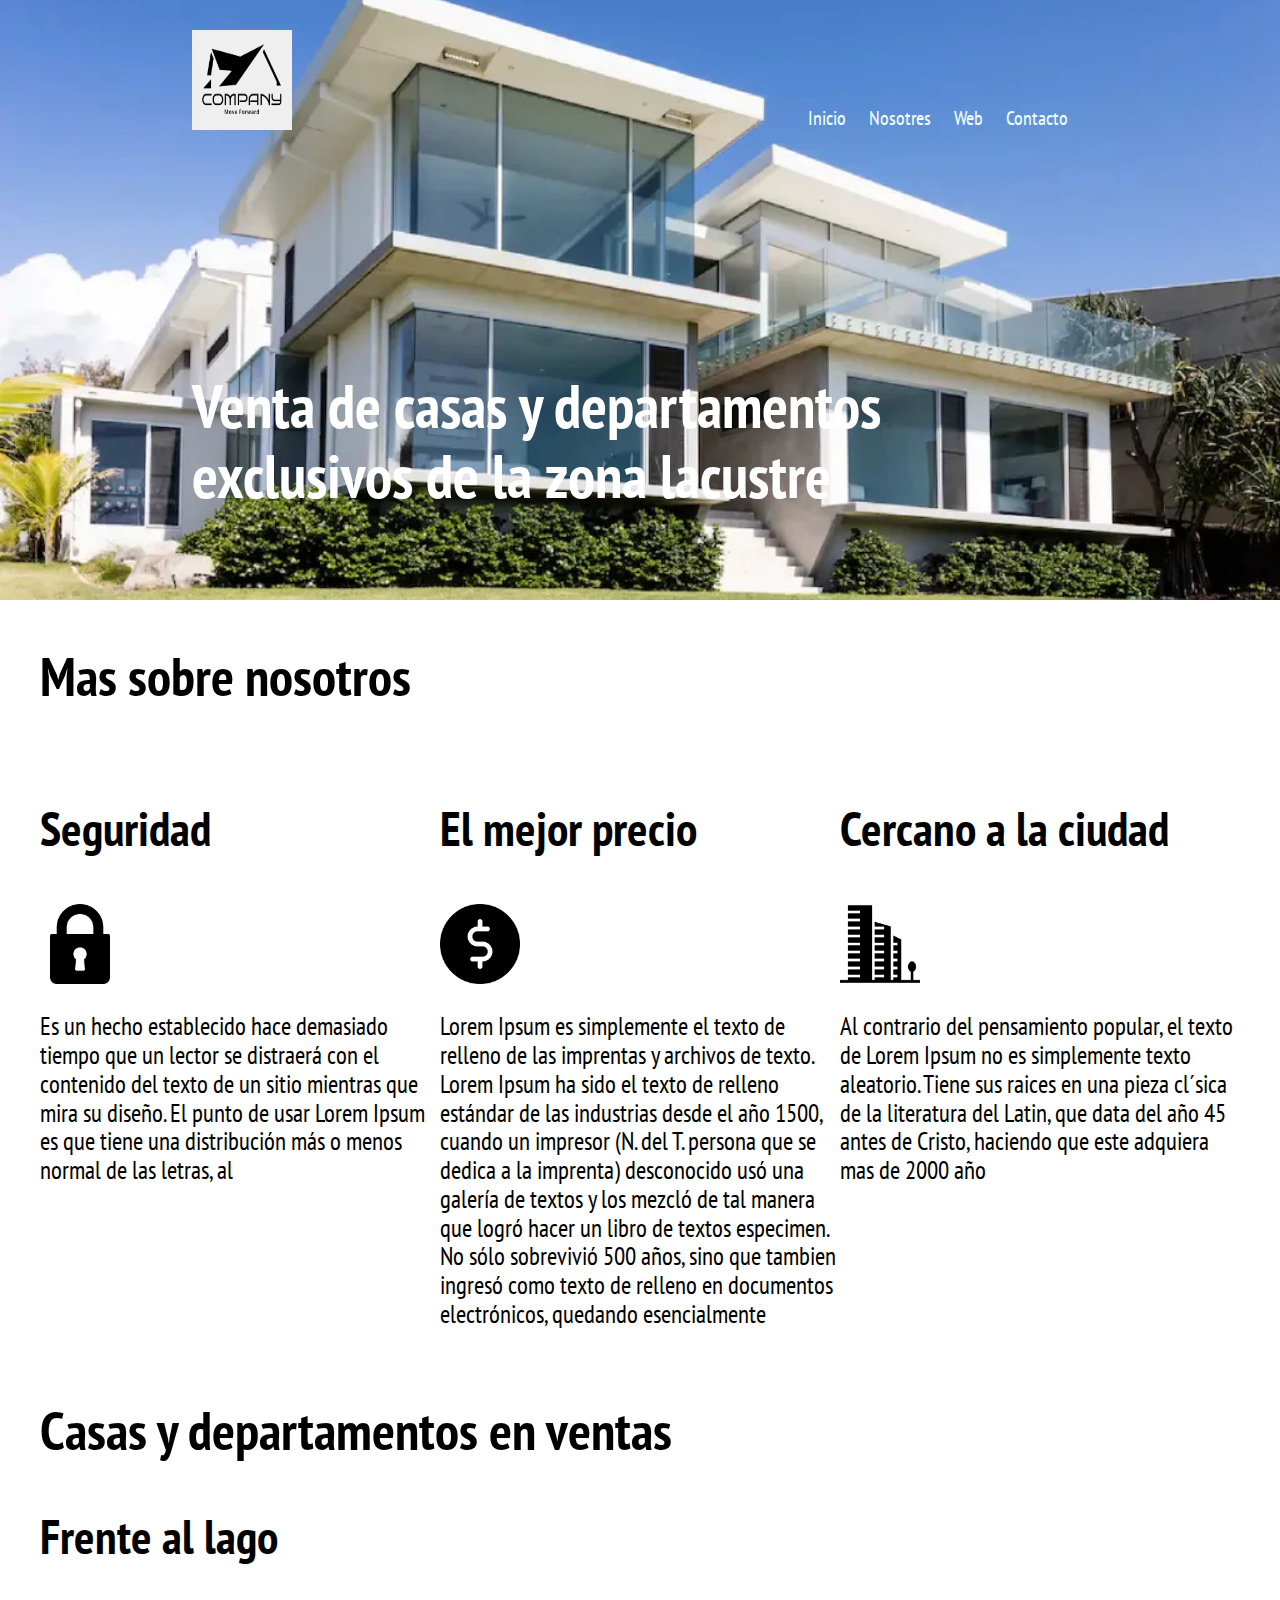
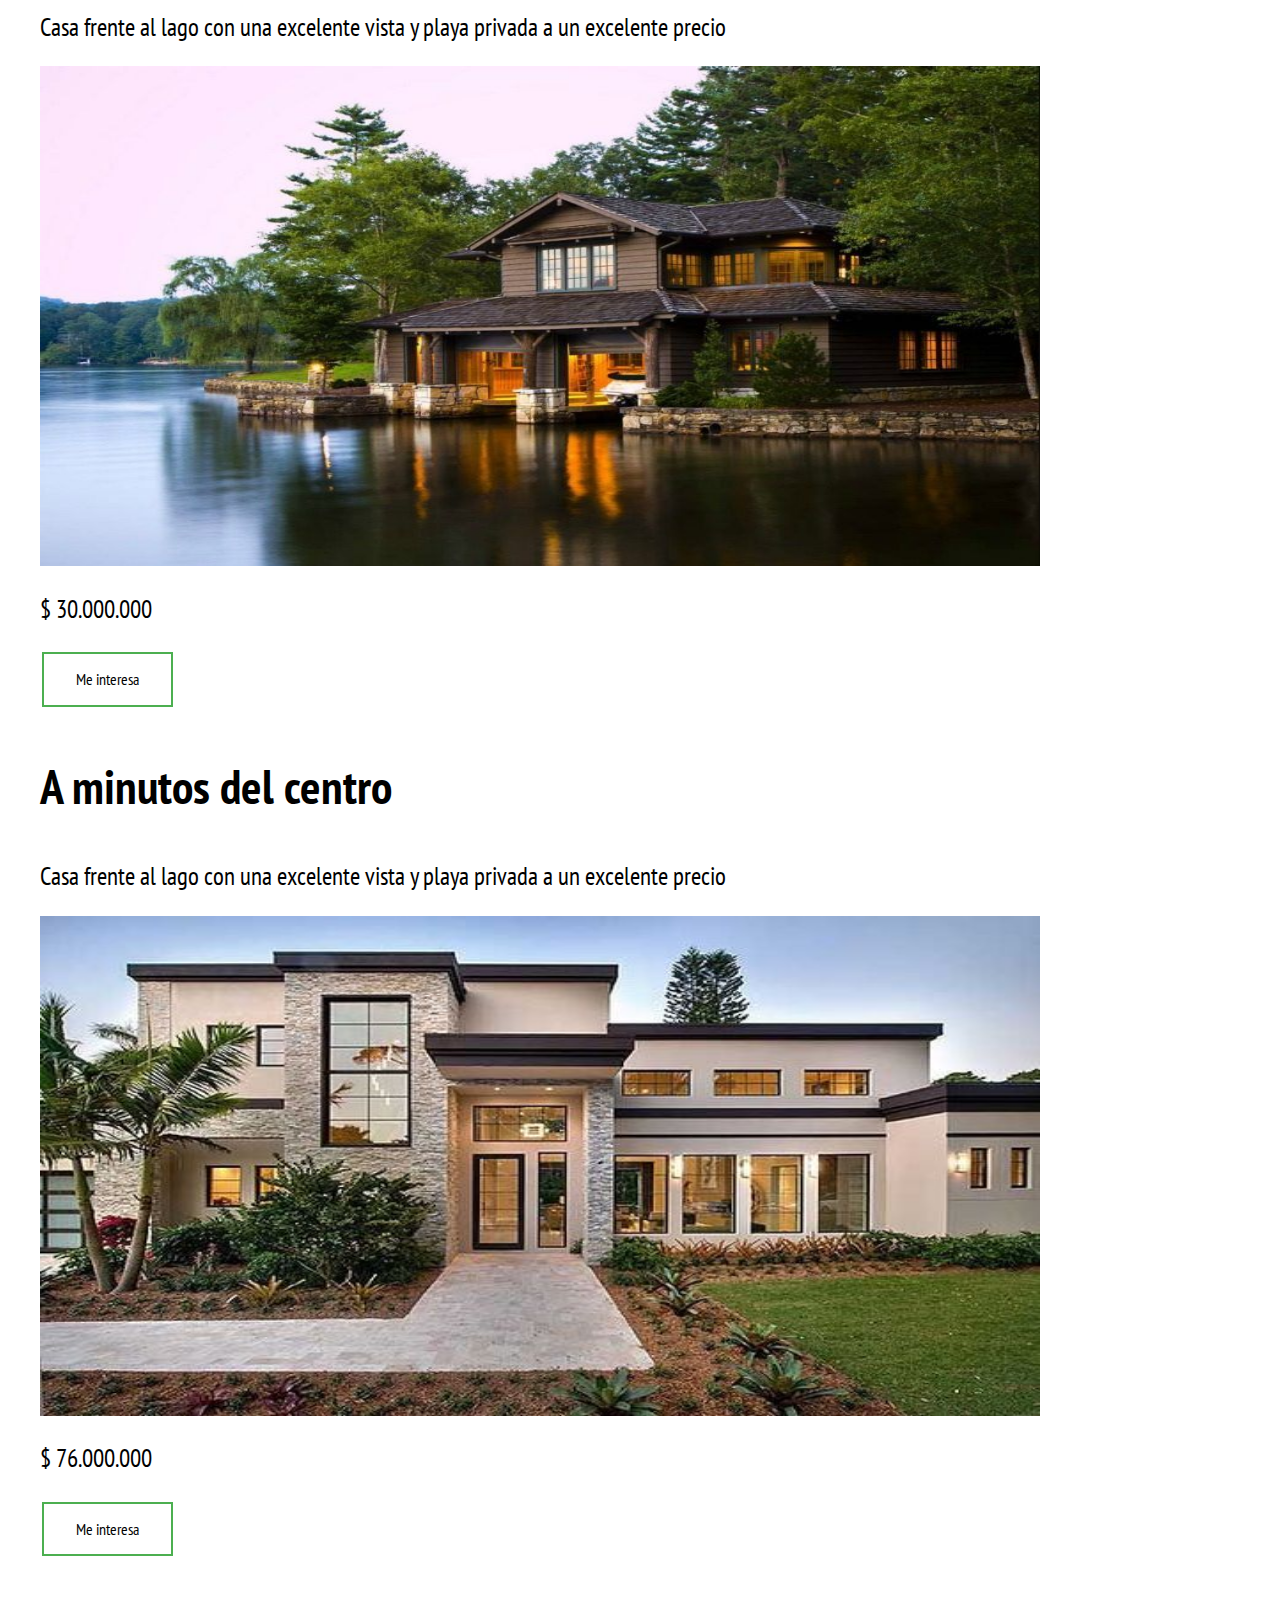
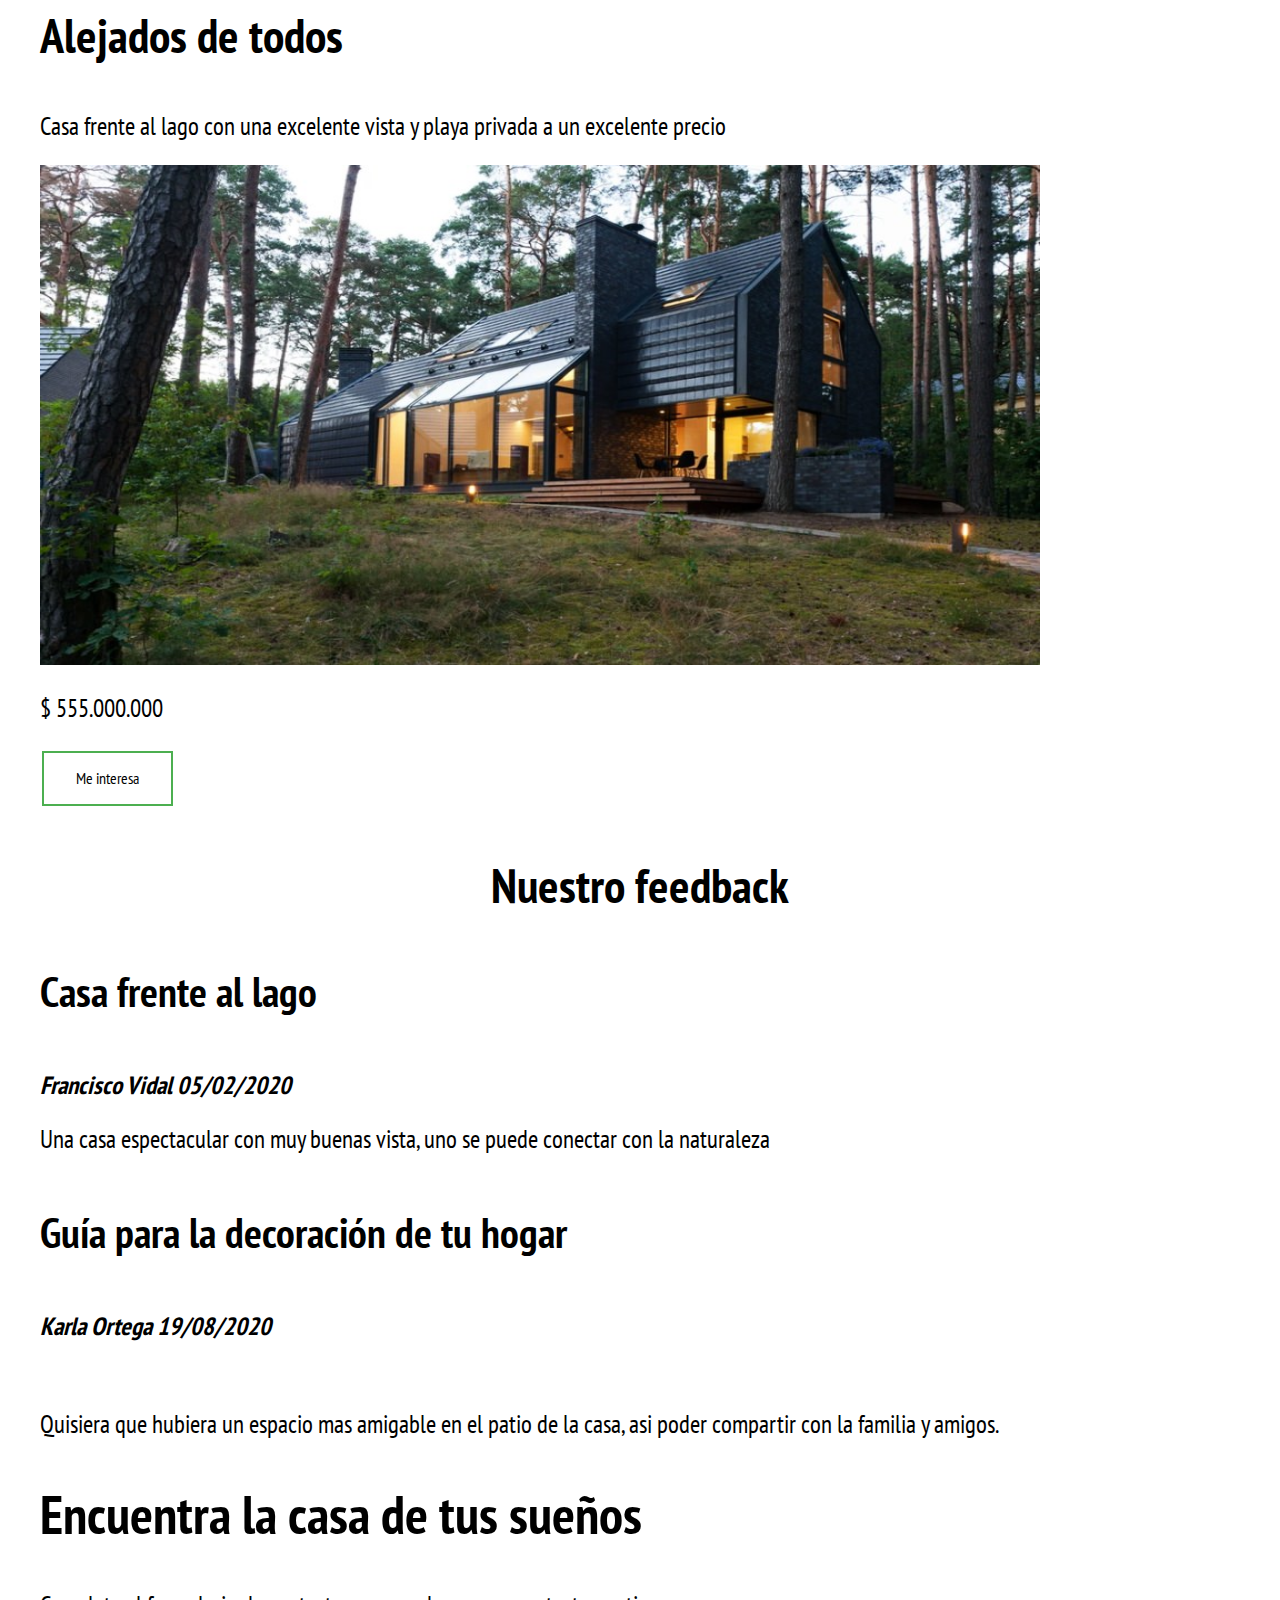
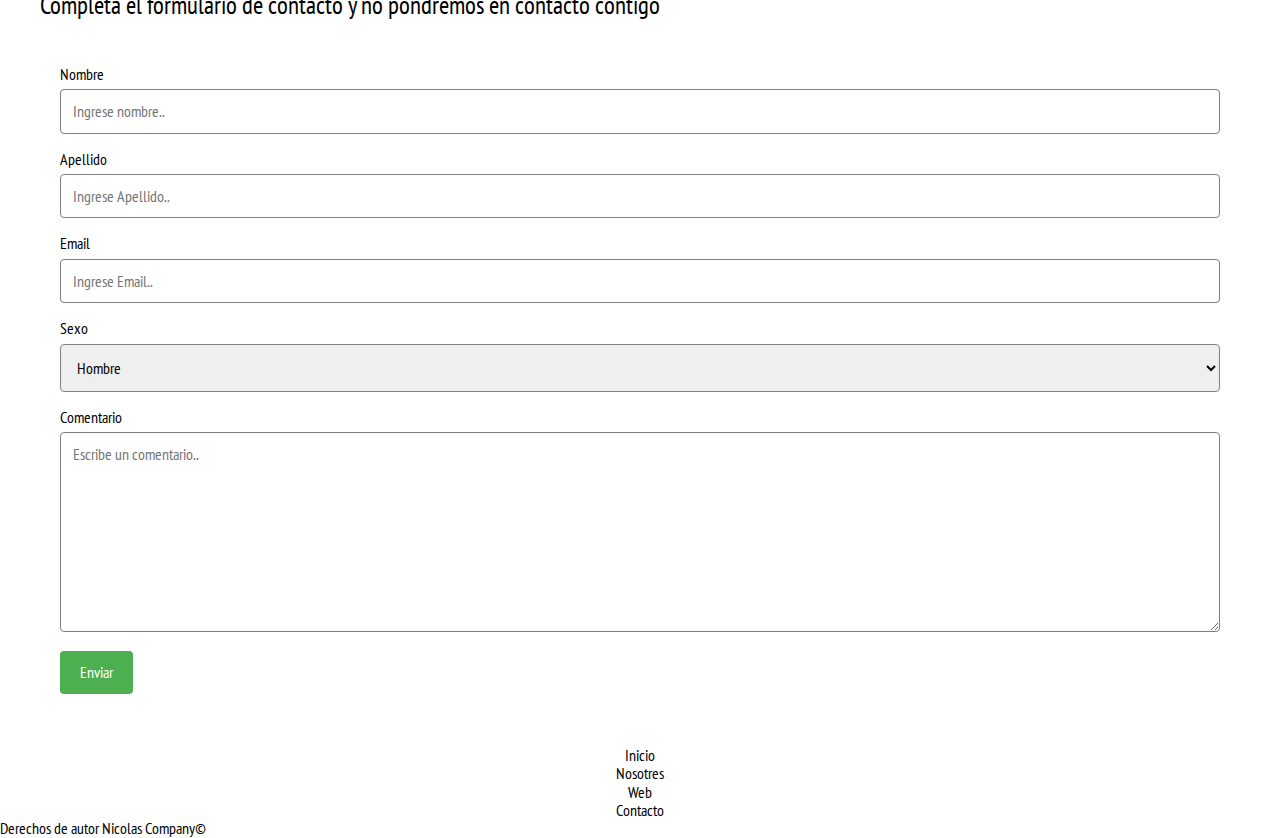
<file: index.html>
<!DOCTYPE html>
<html lang="en">

<head>
    <meta charset="UTF-8">
    <meta name="viewport" content="width=device-width, initial-scale=1.0">
    <title>Bienes raices zona lacustre</title>
    <!-- importación de archivos CSS -->
    <link href="https://fonts.googleapis.com/css2?family=PT+Sans+Narrow&display=swap" rel="stylesheet">
    <link rel="stylesheet" href="css/normalize.css">
    <link rel="stylesheet" href="css/index.css">
</head>

<body>
    <header class="site-header inicio">
        <div class="contenedor cont-header">
            <div class="menu">
                <img src="img/house-logo-vector.jpg" width="100 px" height="100 px">
                <nav class="navegation">
                    <a href="index.html">Inicio</a>
                    <a href="quiensomos.html">Nosotres</a>
                    <a href="">Web</a>
                    <a href="">Contacto</a>
                </nav>
            </div>
            <h1>Venta de casas y departamentos exclusivos de la zona lacustre</h1>
        </div>
    </header>

    <section class="contenedor section">

        <h2>Mas sobre nosotros</h2>
        <div class="nosotros">
            <div class="icono">
                <h3>Seguridad</h3>
                <img src="img/seguridad.png" height="80" width="80">
                <p>Es un hecho establecido hace demasiado tiempo que un lector se distraerá con el contenido del texto de un sitio mientras que mira su diseño. El punto de usar Lorem Ipsum es que tiene una distribución más o menos normal de las letras, al</p>
            </div>

            <div class="icono">
                <h3>El mejor precio</h3>
                <img src="img/precio.png" height="80" width="80">
                <p>Lorem Ipsum es simplemente el texto de relleno de las imprentas y archivos de texto. Lorem Ipsum ha sido el texto de relleno estándar de las industrias desde el año 1500, cuando un impresor (N. del T. persona que se dedica a la imprenta)
                    desconocido usó una galería de textos y los mezcló de tal manera que logró hacer un libro de textos especimen. No sólo sobrevivió 500 años, sino que tambien ingresó como texto de relleno en documentos electrónicos, quedando esencialmente
                </p>

            </div>

            <div class="icono">
                <h3>Cercano a la ciudad</h3>
                <img src="img/ciudad.png" height="80" width="80">
                <p>Al contrario del pensamiento popular, el texto de Lorem Ipsum no es simplemente texto aleatorio. Tiene sus raices en una pieza cl´sica de la literatura del Latin, que data del año 45 antes de Cristo, haciendo que este adquiera mas de 2000
                    año
                </p>
            </div>
    </section>

    <main class="contenedor section">
        <h2>Casas y departamentos en ventas</h2>
        <div class="casas">
            <h3>Frente al lago</h3>
            <p>Casa frente al lago con una excelente vista y playa privada a un excelente precio</p>
            <img src="img/house-lake.jpg" alt="">
            <p>$ 30.000.000</p>
            <button class="button">Me interesa</button>
        </div>

        <div class="casas">
            <h3>A minutos del centro</h3>
            <p>Casa frente al lago con una excelente vista y playa privada a un excelente precio</p>
            <img src="img/0b9e413a7392be3e23f416e1601afdbe.jpg" alt="">
            <p>$ 76.000.000</p>
            <button class="button">Me interesa</button>
        </div>

        <div class="casas">
            <h3>Alejados de todos</h3>
            <p>Casa frente al lago con una excelente vista y playa privada a un excelente precio</p>
            <img src="img/House-in-the-forest.jpg" alt="">
            <p>$ 555.000.000</p>
            <button class="button">Me interesa</button>
        </div>
    </main>


    <section class="feedback">
        <h3>Nuestro feedback</h3>

        <article class="article">
            <h4>Casa frente al lago</h4>
            <p><em><strong>Francisco Vidal 05/02/2020</strong></em></p>
            <p>Una casa espectacular con muy buenas vista, uno se puede conectar con la naturaleza</p>
        </article>

        <article class="article">
            <h4>Guía para la decoración de tu hogar</h4>
            <p><em><strong>Karla Ortega 19/08/2020</strong></em></p><br>
            <p>Quisiera que hubiera un espacio mas amigable en el patio de la casa, asi poder compartir con la familia y amigos.</p>
        </article>

    </section>

    <section class="contenedor section">
        <h2>Encuentra la casa de tus sueños</h2>
        <p>Completa el formulario de contacto y no pondremos en contacto contigo</p>
        <div class="container">
            <form action="index.html">

                <label for="nombre">Nombre</label>
                <input type="text" id="nombre" name="nombre" placeholder="Ingrese nombre..">

                <label for="apellido">Apellido</label>
                <input type="text" id="apellido" name="apellido" placeholder="Ingrese Apellido..">

                <label for="email">Email</label>
                <input type="text" id="email" name="email" placeholder="Ingrese Email..">

                <label for="sexo">Sexo</label>
                <select id="sexo" name="sexo">
                <option value="hombre">Hombre</option>
                <option value="mujer">Mujer</option>
                </select>

                <label for="comentario">Comentario</label>
                <textarea id="nombre" name="nombre" placeholder="Escribe un comentario.." style="height:200px"></textarea>

                <input type="submit" value="Enviar">
            </form>
        </div>
    </section>

    <footer>
        <div class="contacto">
            <a href="index.html">Inicio</a>
            <br>
            <a href="quiensomos.html">Nosotres</a>
            <br>
            <a href="">Web</a>
            <br>
            <a href="">Contacto</a>
        </div>
        Derechos de autor Nicolas Company&copy;
    </footer>

</body>

</html>
</file>
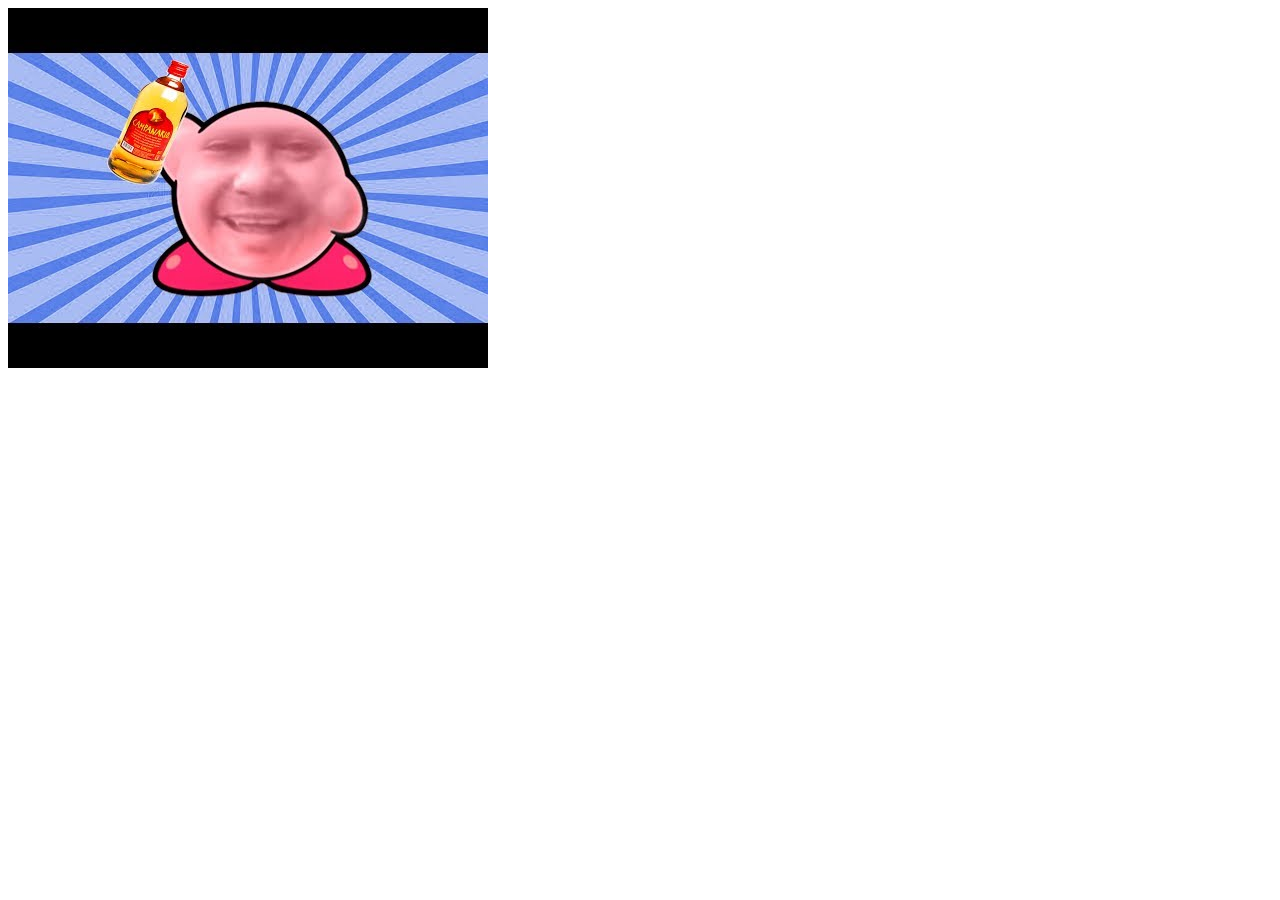
<file: quiensomos.html>
<!DOCTYPE html>
<html lang="en">

<head>
    <meta charset="UTF-8">
    <meta name="viewport" content="width=device-width, initial-scale=1.0">
    <title>Quienes somos</title>
</head>
<img src="img/kirby pisco a lo macho.jpg" alt="">

<body>

</body>

</html>
</file>
<file: css/index.css>
/** Global **/

body {
    font-family: 'PT Sans Narrow', sans-serif;
}

.contenedor {
    max-width: 1200px;
    margin: 0 auto 0 auto;
    /* margin-left: auto;
    margin-right: auto; */
}

h1 {
    font-size: 3.8rem;
}

h2 {
    font-size: 3.4rem;
}

h3 {
    font-size: 3rem;
}

h4 {
    font-size: 2.6rem;
}


/* Utilidades */

.section {
    margin-top: 2rem;
    margin-bottom: 2rem;
}

.button {
    background-color: #4CAF50;
    /* Green */
    border: none;
    color: white;
    padding: 16px 32px;
    text-align: center;
    text-decoration: none;
    display: inline-block;
    font-size: 16px;
    margin: 4px 2px;
    transition-duration: 0.4s;
    cursor: pointer;
    background-color: white;
    color: black;
    border: 2px solid #4CAF50;
}

.button:hover {
    background-color: #4CAF50;
    color: white;
}


/* Header */

.site-header.inicio {
    background: url(../img/casa-encabezado.webp);
    background-position: center center;
    background-size: cover;
    height: 100px;
    min-height: 600px;
}

.cont-header {
    height: 100%;
    width: 70%;
    display: flex;
    flex-direction: column;
    justify-content: space-between;
}

.cont-header h1 {
    color: white;
    padding-bottom: 3rem;
}

.menu {
    display: flex;
    justify-content: space-between;
    align-items: flex-end;
    padding-top: 30px;
}

.navegation a {
    color: azure;
    text-decoration: none;
    font-size: 20px;
    margin-right: 20px;
}

.navegation a:hover {
    color: red;
}

.nosotros {
    display: flex;
    justify-content: space-between;
}

.icono {
    flex-basis: 33.3%;
}

.icon h3 {
    text-transform: uppercase;
}

.icon img {
    width: 200px;
    height: 200px;
}


/* Casas que se encuentran a la venta */

.casas {
    flex-basis: 33.3%;
}

.casas p {
    font-size: 25px;
}

.casas img {
    width: 1000px;
    height: 500px;
}


/* Feedback */

.feedback {
    max-width: 1200px;
    margin: 0 auto 0 auto;
    margin-top: 2rem;
    margin-bottom: 2rem;
}

.feedback h3 {
    text-align: center;
}

.feedback h4 {
    text-align: initial;
}

.feedback p {
    font-size: 25px;
    text-align: left;
}

.feedback article {
    /* flex-basis: 33.3%; */
    /* display: flex; */
    justify-content: left;
}


/* Footer*/

.contacto {
    text-align: center !important;
}

.contacto a {
    text-decoration: none;
    color: inherit;
    background-color: transparent;
}

.contacto a:hover {
    color: red;
}


/* Formulario feedback */

.contenedor p {
    font-size: 25px;
}

input[type=text],
select,
textarea {
    width: 100%;
    padding: 12px;
    border: 1px solid grey;
    border-radius: 4px;
    box-sizing: border-box;
    margin-top: 6px;
    margin-bottom: 16px;
    resize: vertical
}

input[type=submit] {
    background-color: #4CAF50;
    color: white;
    padding: 12px 20px;
    border: none;
    border-radius: 4px;
    cursor: pointer;
}

input[type=submit]:hover {
    background-color: #45a049;
}

.container {
    border-radius: 5px;
    background-color: white;
    padding: 20px;
}
</file>
